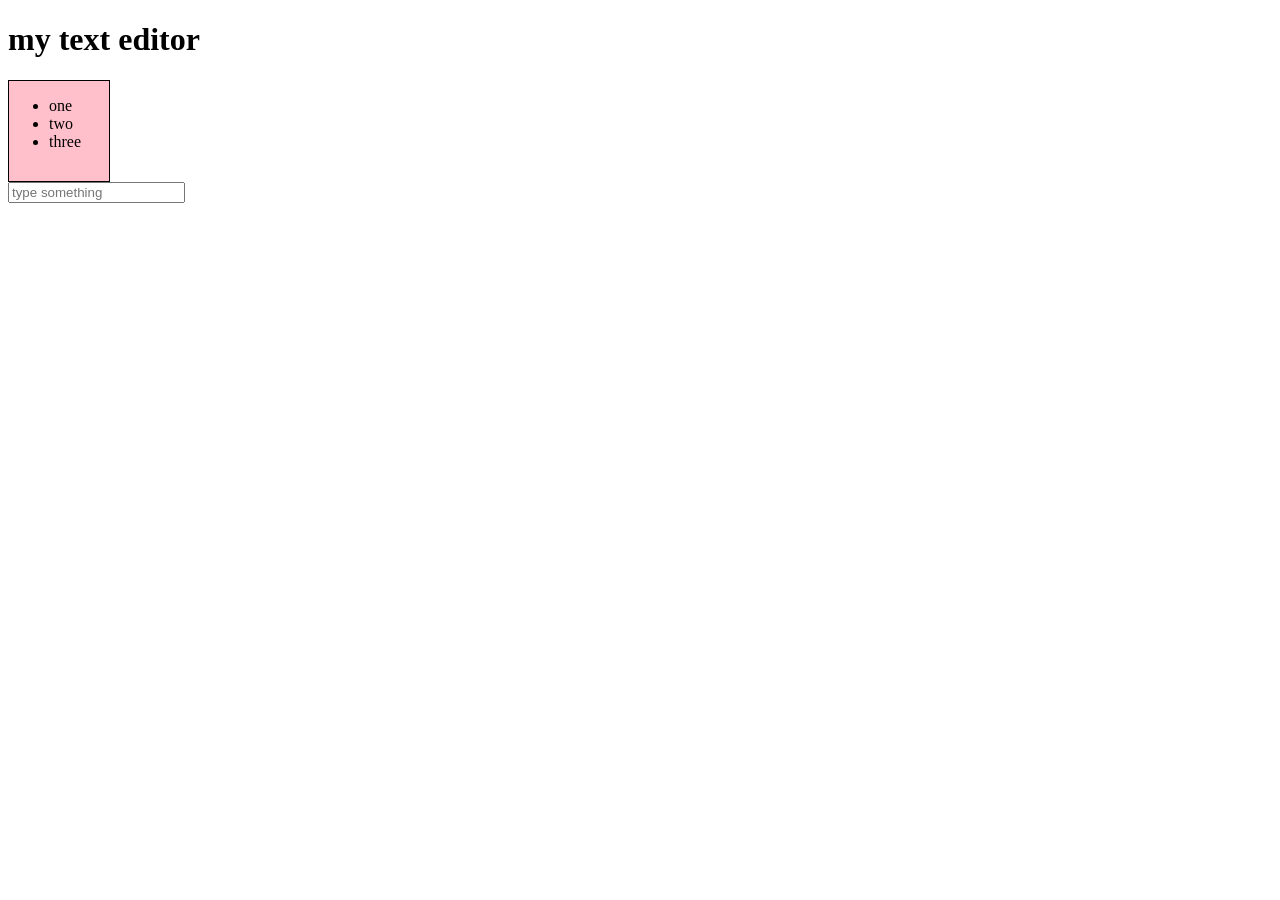
<file: Mini_projects/activity.html>
<!DOCTYPE html>
<html lang="en">
<head>
    <meta charset="UTF-8">
    <meta name="viewport" content="width=device-width, initial-scale=1.0">
    <link rel="stylesheet" href="style.css">
    <title>Text Editor</title>
</head>
<body>
    <h1>my text editor</h1>
    <p></p>
    <div>
    <ul>
        <li>one</li>
        <li>two</li>
        <li>three</li>
    </ul></div>
    <input type="text" placeholder="type something" id="text">
    <script src="activity.js"></script>
</body>
</html>
</file>
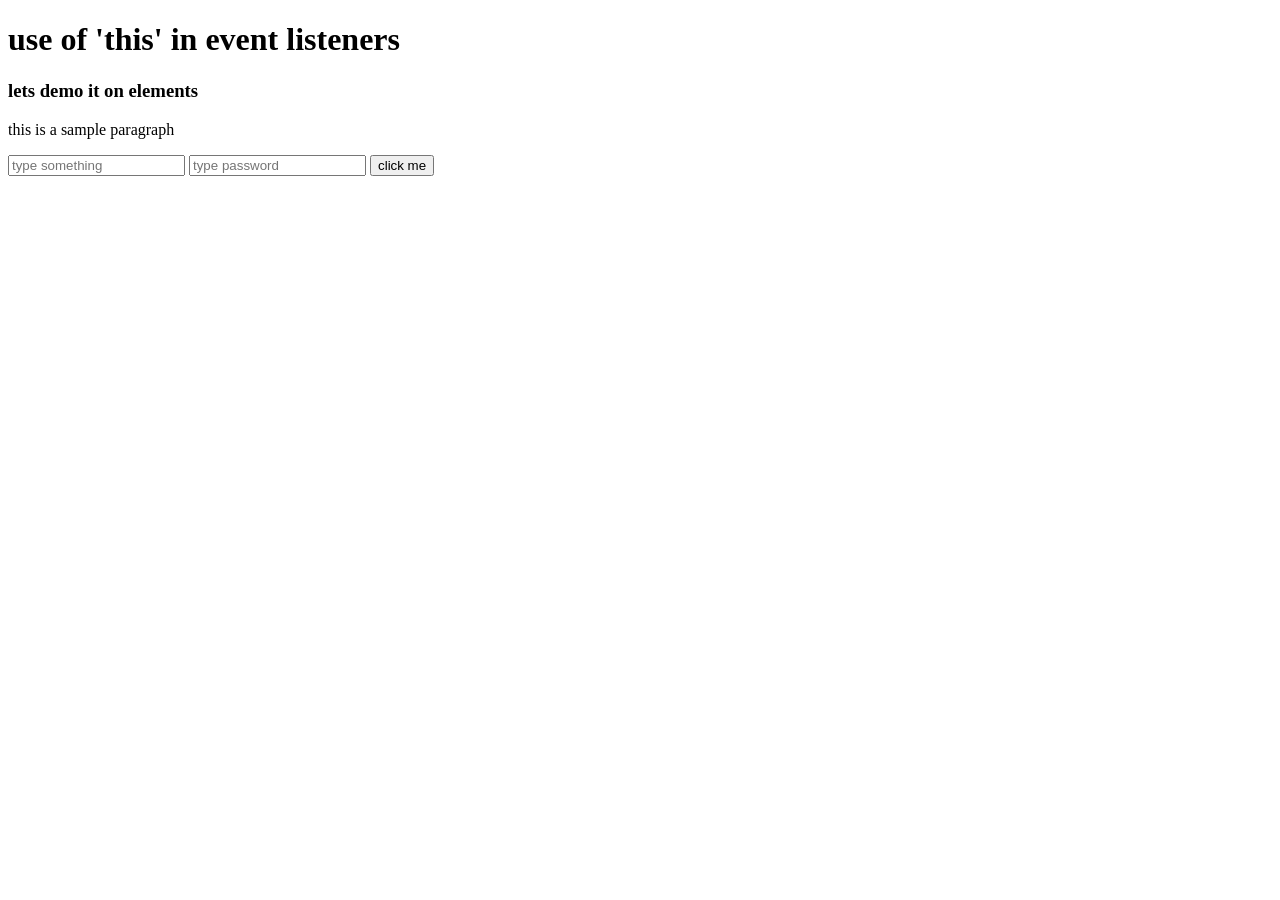
<file: Mini_projects/function.html>
<!DOCTYPE html>
<html lang="en">
<head>
    <meta charset="UTF-8">
    <meta name="viewport" content="width=device-width, initial-scale=1.0">
    <title>functions in js</title>
</head>
<body>
    <h1>use of 'this' in event listeners</h1>
    <h3>lets demo it on elements</h3>
    <p>this is a sample paragraph</p>
    <form action="/action">
        <input type="text" placeholder="type something"id="user">
        <input type="password" placeholder="type password" id="pass">
        <button>click me</button>
        </form>
     <script src="this.js"></script> 
</body>
</html>
</file>
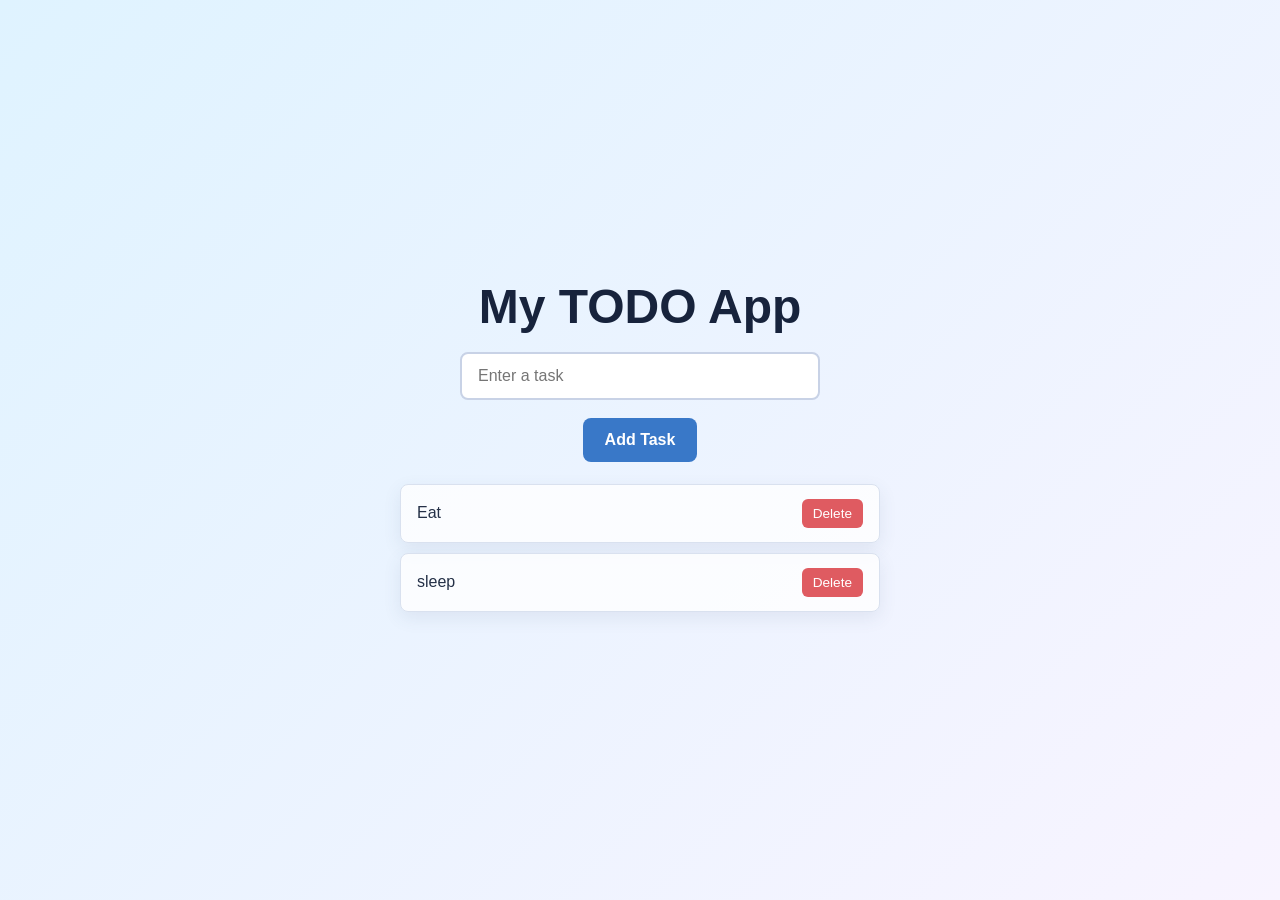
<file: Mini_projects/miniproject.html>
<!DOCTYPE html>
<html lang="en">
<head>
    <meta charset="UTF-8">
    <meta name="viewport" content="width=device-width, initial-scale=1.0">
    <title>TODO app with DOM</title>
    <link rel="stylesheet" href="miniproject.css">
</head>
<body>
    <h1>My TODO App</h1>
    <input placeholder="Enter a task" type="text">
    <button>Add Task</button>
    <ul>
        <li>Eat<button class="delete">Delete</button></li>
        <li>sleep<button class="delete">Delete</button></li>
    </ul>
    <script src="miniproject.js"></script>
</body>
</html>
</file>
<file: Mini_projects/style.css>
div{
    border: 1px solid black;
    height: 100px;
    width: 100px;
    background-color: pink;
}
</file>
<file: Mini_projects/miniproject.css>
/* Include padding and borders inside each element's total width. */
* {
	box-sizing: border-box;
}

/* Center the TODO app and create the page background. */
body {
	min-height: 100vh;
	margin: 0;
	padding: 32px 16px;
	display: flex;
	flex-direction: column;
	align-items: center;
	justify-content: center;
	gap: 18px;
	color: #243047;
	background: linear-gradient(135deg, #dff3ff, #f8f4ff);
	font-family: "Trebuchet MS", "Segoe UI", sans-serif;
}

/* Style and center the main heading. */
h1 {
	margin: 0;
	color: #17233c;
	font-size: clamp(2rem, 6vw, 3rem);
	text-align: center;
}

/* Set the size and appearance of the task input. */
input {
	width: min(100%, 360px);
	padding: 13px 16px;
	border: 2px solid #c8d2e6;
	border-radius: 8px;
	outline: none;
	color: #243047;
	background: #ffffff;
	font: inherit;
}

/* Highlight the input when the user selects it. */
input:focus {
	border-color: #3978c8;
	box-shadow: 0 0 0 3px #3978c833;
}

/* Style the Add Task button. */
body > button {
	padding: 13px 22px;
	border: 0;
	border-radius: 8px;
	color: #ffffff;
	background: #3978c8;
	font: inherit;
	font-weight: 700;
	cursor: pointer;
	transition: background 160ms ease, transform 160ms ease;
}

/* Change the Add Task button when the mouse is over it. */
body > button:hover {
	background: #285da4;
	transform: translateY(-2px);
}

/* Remove default list styling and limit the list width. */
ul {
	width: min(100%, 480px);
	margin: 4px 0 0;
	padding: 0;
	list-style: none;
}

/* Arrange each task and its Delete button in one row. */
li {
	display: flex;
	align-items: center;
	justify-content: space-between;
	gap: 16px;
	margin-bottom: 10px;
	padding: 14px 16px;
	border: 1px solid #d9e1ef;
	border-radius: 8px;
	background: #ffffffcc;
	box-shadow: 0 6px 18px #40557918;
	overflow-wrap: anywhere;
}

/* Style each Delete button. */
.delete {
	flex: 0 0 auto;
	padding: 7px 11px;
	border: 0;
	border-radius: 6px;
	color: #ffffff;
	background: #df5b61;
	font: inherit;
	font-size: 0.85rem;
	cursor: pointer;
}

/* Darken the Delete button when the mouse is over it. */
.delete:hover {
	background: #bd3e48;
}

/* Reduce spacing on narrow screens such as mobile phones. */
@media (max-width: 420px) {
	body {
		padding: 24px 12px;
	}

	li {
		gap: 10px;
		padding: 12px;
	}
}
</file>
